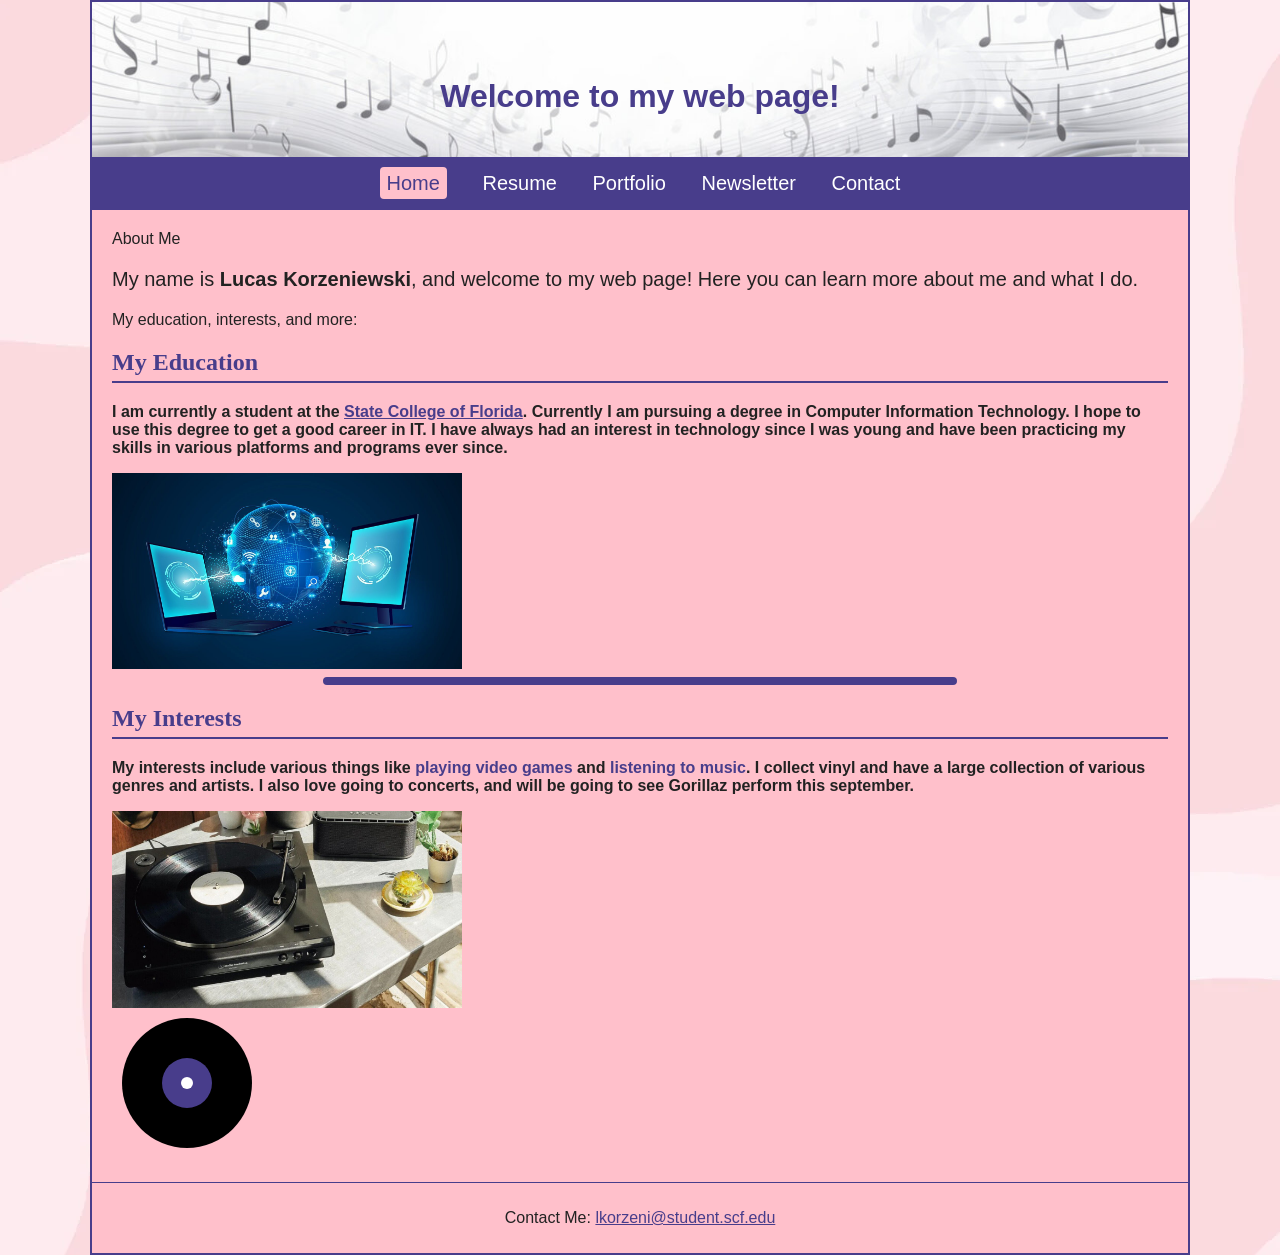
<file: index.html>
<!DOCTYPE html>
<html lang="en">
<head>
	<title>Lucas Korzeniewski - Home</title>
	<!-- Created on August 23, 2026 -->
	<meta name="keywords" content="Lucas Korzeniewski, education, technology, music, personal website">
    <meta name="author" content="Lucas Korzeniewski">
	<meta name="description" content="My personal web page. It contains different info about me.">
	<meta name="viewport" content="width=device-width, initial-scale=1.0">
	<meta charset="utf-8">
	<link href="site.css" rel="stylesheet" type="text/css">
</head>
<body>
<div id="wrapper">
<!-- Page header -->
<header>
    
    <h1>
        Welcome to my web page!
    </h1>
</header>
<!-- Main navigation -->
<nav aria-label="Main navigation">
    <ul>
        <li><a href="index.html" aria-current="page"><span class="selected">Home</span></a></li>
        <li><a href="resume.htm">Resume</a></li>
        <li><a href="portfolio.htm">Portfolio</a></li>
        <li><a href="newsletter.htm">Newsletter</a></li>
        <li><a href="contact.htm">Contact</a></li>
    </ul>
</nav>
<main>
<!-- About section -->
<div id="about">
About Me <br>
	<p class="introduction"> My name is <b>Lucas Korzeniewski</b>, and welcome to my web page! Here you can learn more 	about me and what I do.</p>
My education, interests, and more: <br>
</div> <!-- close about -->
<!-- Education section -->
<h2 id="education">My Education</h2>
	<p class="important">I am currently a student at the <a href="https://www.scf.edu/" target="_blank">State College of Florida</a>. Currently I am pursuing a degree in Computer Information Technology. I hope to use this degree to get a good career in IT. I have always had an interest in technology since I was young and have been practicing my skills in various platforms and programs ever since.</p>
<img src="images/technology.jpg"
     alt="Computer technology related to my education"
     class="content-image">
<hr>
<!-- Interests section -->
<h2 id="interests">My Interests</h2>
	<p class="important">My interests include various things like <span class="highlight">playing video games</span> and <span class="highlight">listening to music</span>. I collect vinyl and have a large collection of various genres and artists. I also love  going to concerts, and will be going to see Gorillaz perform this september.</p>
<a href="#interests">
    <img src="images/vinyl.jpg"
         alt="Vinyl records representing my interest in music"
         class="content-image">
</a>
<svg width="150" height="150">
    <circle class="vinyl-record" cx="75" cy="75" r="65" />
    <circle class="vinyl-label" cx="75" cy="75" r="25" />
    <circle class="vinyl-center" cx="75" cy="75" r="6" />
</svg>
</main>
<footer>
    <p>
        Contact Me:
        <a href="mailto:lkorzeni@student.scf.edu">lkorzeni@student.scf.edu</a>
    </p>
</footer>
</div> <!-- close wrapper -->
</body>
</html>
</file>
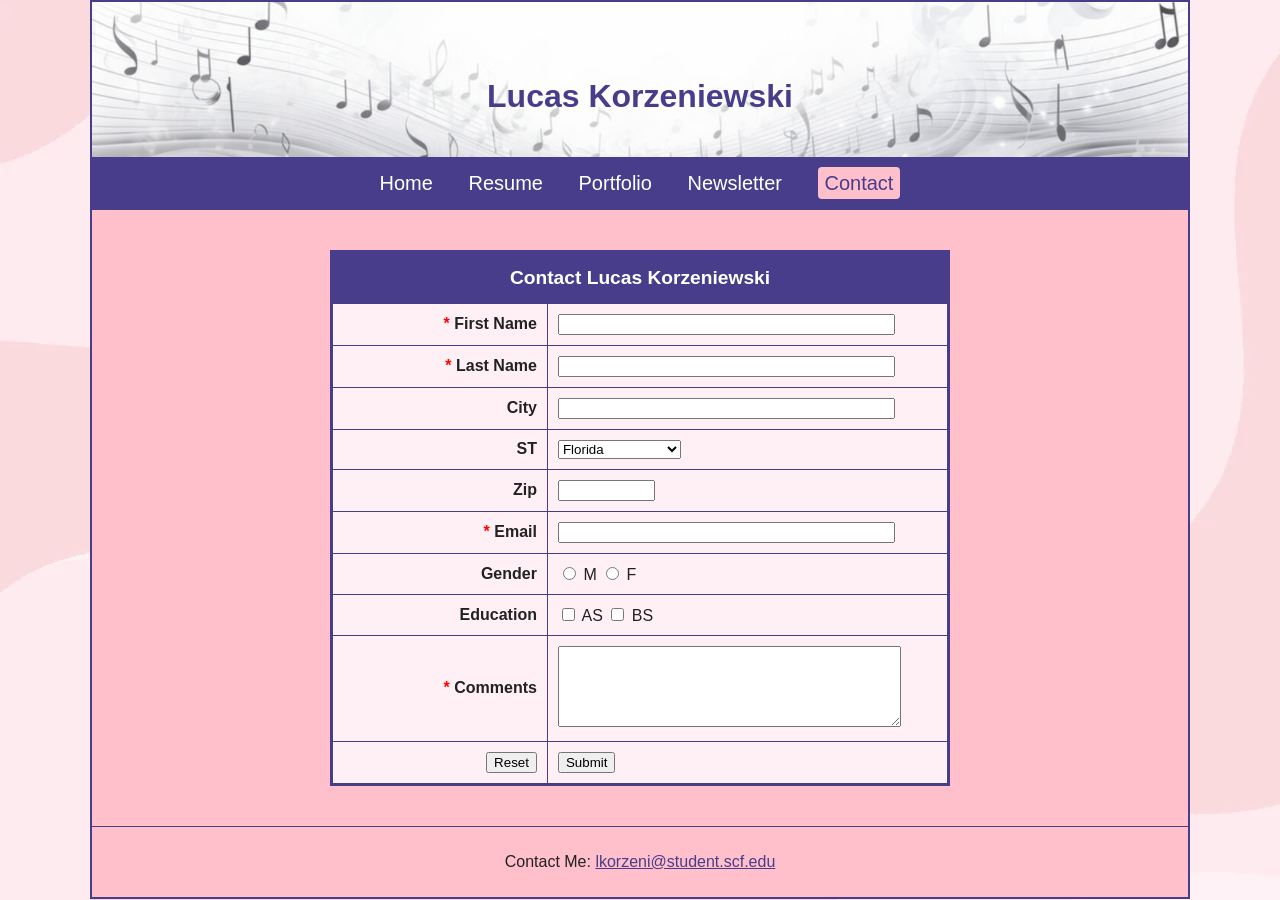
<file: contact.htm>
<!DOCTYPE html>
<html lang="en">
<head>
	<meta charset="utf-8">
	<title>Contact Lucas Korzeniewski</title>
	<meta name="keywords" content="Lucas Korzeniewski, contact, computer information technology">
	<meta name="author" content="Lucas Korzeniewski">
	<meta name="description" content="Contact Lucas Korzeniewski using the contact form layout.">
	<meta name="viewport" content="width=device-width, initial-scale=1.0">
	<link href="site.css" rel="stylesheet" type="text/css">
</head>
<body>
<div id="wrapper">
<!-- Page header -->
<header>
	<h1>Lucas Korzeniewski</h1>
</header>
<!-- Main navigation -->
<nav aria-label="Main navigation">
	<ul>
		<li><a href="index.html">Home</a></li>
		<li><a href="resume.htm">Resume</a></li>
		<li><a href="portfolio.htm">Portfolio</a></li>
		<li><a href="newsletter.htm">Newsletter</a></li>
		<li><a href="contact.htm" aria-current="page"><span class="selected">Contact</span></a></li>
	</ul>
</nav>
<main>
	<form name="contactForm" id="contactForm" action="FormProcess.php" method="post" accept-charset="UTF-8">
	<input type="hidden" name="subject" value="Lucas Korzeniewski Contact Submission">
	<input type="hidden" name="redirect" value="contactSent.htm">
	<table class="contact-table">
		<tr><th colspan="2">Contact Lucas Korzeniewski</th></tr>
		<tr><td class="contact-label"><span class="required">*</span> <label for="FirstName">First Name</label></td><td><input type="text" name="FirstName" id="FirstName" size="40" required></td></tr>
		<tr><td class="contact-label"><span class="required">*</span> <label for="LastName">Last Name</label></td><td><input type="text" name="LastName" id="LastName" size="40" required></td></tr>
		<tr><td class="contact-label"><label for="City">City</label></td><td><input type="text" name="City" id="City" size="40"></td></tr>
		<tr><td class="contact-label"><label for="ST">ST</label></td><td><select name="ST" id="ST">
			<option value="">None</option>
			<option value="FL" selected>Florida</option>
			<option value="AL">Alabama</option><option value="AK">Alaska</option><option value="AZ">Arizona</option><option value="AR">Arkansas</option>
			<option value="CA">California</option><option value="CO">Colorado</option><option value="CT">Connecticut</option><option value="DE">Delaware</option>
			<option value="GA">Georgia</option><option value="HI">Hawaii</option><option value="ID">Idaho</option><option value="IL">Illinois</option>
			<option value="IN">Indiana</option><option value="IA">Iowa</option><option value="KS">Kansas</option><option value="KY">Kentucky</option>
			<option value="LA">Louisiana</option><option value="ME">Maine</option><option value="MD">Maryland</option><option value="MA">Massachusetts</option>
			<option value="MI">Michigan</option><option value="MN">Minnesota</option><option value="MS">Mississippi</option><option value="MO">Missouri</option>
			<option value="MT">Montana</option><option value="NE">Nebraska</option><option value="NV">Nevada</option><option value="NH">New Hampshire</option>
			<option value="NJ">New Jersey</option><option value="NM">New Mexico</option><option value="NY">New York</option><option value="NC">North Carolina</option>
			<option value="ND">North Dakota</option><option value="OH">Ohio</option><option value="OK">Oklahoma</option><option value="OR">Oregon</option>
			<option value="PA">Pennsylvania</option><option value="RI">Rhode Island</option><option value="SC">South Carolina</option><option value="SD">South Dakota</option>
			<option value="TN">Tennessee</option><option value="TX">Texas</option><option value="UT">Utah</option><option value="VT">Vermont</option>
			<option value="VA">Virginia</option><option value="WA">Washington</option><option value="DC">Washington D.C.</option><option value="WV">West Virginia</option>
			<option value="WI">Wisconsin</option><option value="WY">Wyoming</option>
		</select></td></tr>
		<tr><td class="contact-label"><label for="Zip">Zip</label></td><td><input type="text" name="Zip" id="Zip" inputmode="numeric" pattern="[0-9]{5}" title="Five digit zip code" maxlength="5" size="10"></td></tr>
		<tr><td class="contact-label"><span class="required">*</span> <label for="Email">Email</label></td><td><input type="email" name="Email" id="Email" size="40" required></td></tr>
		<tr><td class="contact-label">Gender</td><td><label><input type="radio" name="Gender" id="GenderM" value="M"> M</label> <label><input type="radio" name="Gender" id="GenderF" value="F"> F</label></td></tr>
		<tr><td class="contact-label">Education</td><td><label><input type="checkbox" name="AS" value="AS"> AS</label> <label><input type="checkbox" name="BS" value="BS"> BS</label></td></tr>
		<tr><td class="contact-label"><span class="required">*</span> <label for="Comments">Comments</label></td><td><textarea name="Comments" id="Comments" cols="40" rows="5" required></textarea></td></tr>
		<tr><td class="contact-label"><input type="reset" value="Reset"></td><td><input type="submit" value="Submit"></td></tr>
	</table>
	</form>
</main>
<footer>
	<p>
		Contact Me:
		<a href="mailto:lkorzeni@student.scf.edu">lkorzeni@student.scf.edu</a>
	</p>
</footer>
</div> <!-- close wrapper -->
</body>
</html>
</file>
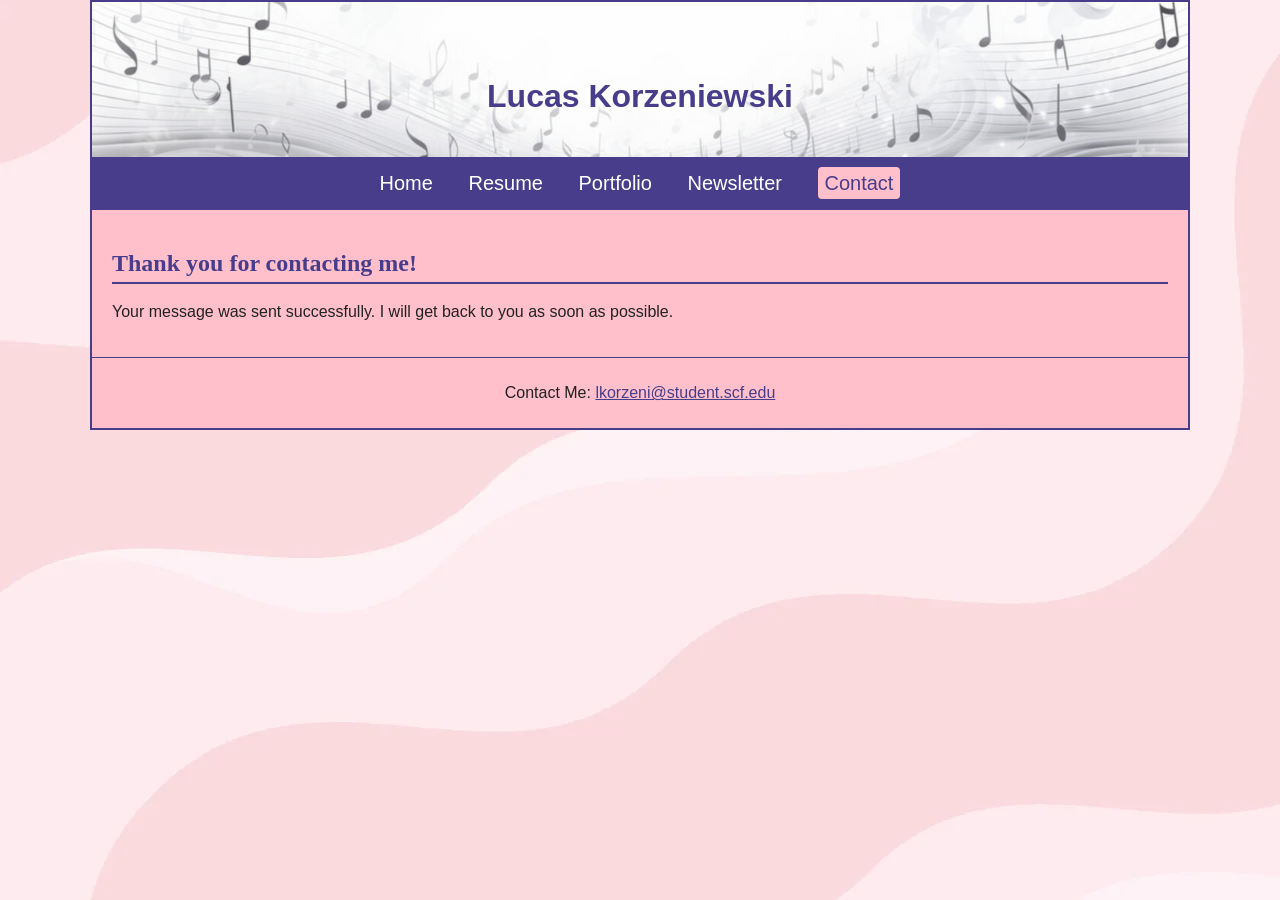
<file: contactSent.htm>
<!DOCTYPE html>
<html lang="en">
<head>
	<meta charset="utf-8">
	<title>Contact Submitted - Lucas Korzeniewski</title>
	<meta name="keywords" content="Lucas Korzeniewski, contact confirmation">
	<meta name="author" content="Lucas Korzeniewski">
	<meta name="description" content="Confirmation that your message to Lucas Korzeniewski was submitted.">
	<meta name="viewport" content="width=device-width, initial-scale=1.0">
	<link href="site.css" rel="stylesheet" type="text/css">
</head>
<body>
<div id="wrapper">
<!-- Page header -->
<header>
	<h1>Lucas Korzeniewski</h1>
</header>
<!-- Main navigation -->
<nav aria-label="Main navigation">
	<ul>
		<li><a href="index.html">Home</a></li>
		<li><a href="resume.htm">Resume</a></li>
		<li><a href="portfolio.htm">Portfolio</a></li>
		<li><a href="newsletter.htm">Newsletter</a></li>
		<li><a href="contact.htm" aria-current="page"><span class="selected">Contact</span></a></li>
	</ul>
</nav>
<main>
	<h2>Thank you for contacting me!</h2>
	<p>Your message was sent successfully. I will get back to you as soon as possible.</p>
</main>
<footer>
	<p>Contact Me: <a href="mailto:lkorzeni@student.scf.edu">lkorzeni@student.scf.edu</a></p>
</footer>
</div> <!-- close wrapper -->
</body>
</html>
</file>
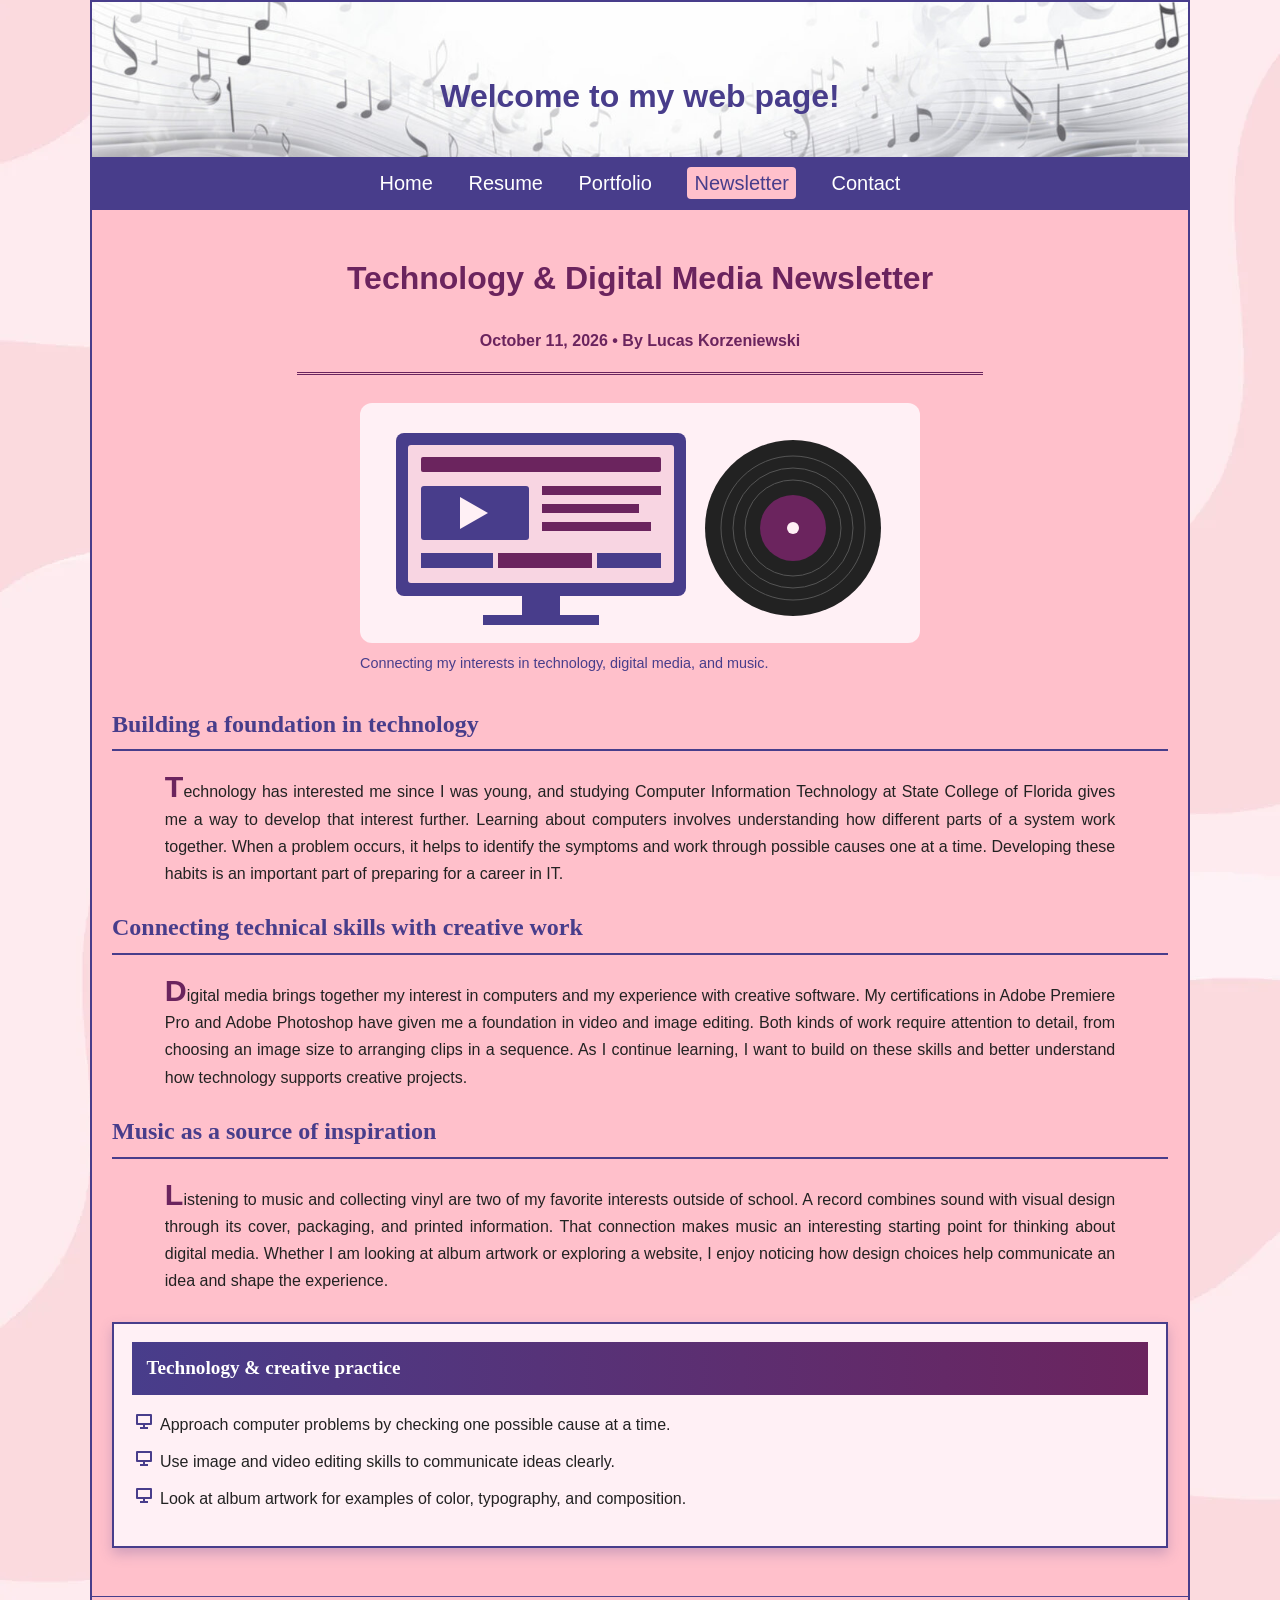
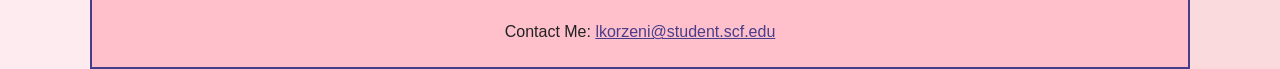
<file: newsletter.htm>
<!DOCTYPE html>
<html lang="en">
<head>
	<title>Technology &amp; Digital Media Newsletter - Lucas Korzeniewski</title>
	<!-- Created on August 23, 2026 -->
	<meta name="keywords" content="Lucas Korzeniewski, newsletter, computer information technology, digital media, music">
    <meta name="author" content="Lucas Korzeniewski">
	<meta name="description" content="A newsletter about learning computer information technology, creating digital media, and connecting technology with music.">
	<meta name="viewport" content="width=device-width, initial-scale=1.0">
	<meta charset="utf-8">
	<link href="site.css" rel="stylesheet" type="text/css">
</head>
<body>
<div id="wrapper">
<!-- Page header -->
<header>
    
    <h1>
        Welcome to my web page!
    </h1>
</header>
<!-- Main navigation -->
<nav aria-label="Main navigation">
    <ul>
        <li><a href="index.html">Home</a></li>
        <li><a href="resume.htm">Resume</a></li>
        <li><a href="portfolio.htm">Portfolio</a></li>
        <li><a href="newsletter.htm" aria-current="page"><span class="selected">Newsletter</span></a></li>
        <li><a href="contact.htm">Contact</a></li>
    </ul>
</nav>
<main class="newsletter">
    <h1>Technology &amp; Digital Media Newsletter</h1>
    <p class="newsletter-byline"><time datetime="2026-10-11">October 11, 2026</time> &bull; By Lucas Korzeniewski</p>
    <hr class="newsletter-divider">

    <figure class="newsletter-illustration">
        <img src="images/newsletter-technology.svg" alt="A computer showing editing tracks beside a vinyl record, connecting technology, digital media, and music.">
        <figcaption>Connecting my interests in technology, digital media, and music.</figcaption>
    </figure>

    <h2>Building a foundation in technology</h2>
    <blockquote>
        Technology has interested me since I was young, and studying Computer Information Technology at State College of Florida gives me a way to develop that interest further. Learning about computers involves understanding how different parts of a system work together. When a problem occurs, it helps to identify the symptoms and work through possible causes one at a time. Developing these habits is an important part of preparing for a career in IT.
    </blockquote>

    <h2>Connecting technical skills with creative work</h2>
    <blockquote>
        Digital media brings together my interest in computers and my experience with creative software. My certifications in Adobe Premiere Pro and Adobe Photoshop have given me a foundation in video and image editing. Both kinds of work require attention to detail, from choosing an image size to arranging clips in a sequence. As I continue learning, I want to build on these skills and better understand how technology supports creative projects.
    </blockquote>

    <h2>Music as a source of inspiration</h2>
    <blockquote>
        Listening to music and collecting vinyl are two of my favorite interests outside of school. A record combines sound with visual design through its cover, packaging, and printed information. That connection makes music an interesting starting point for thinking about digital media. Whether I am looking at album artwork or exploring a website, I enjoy noticing how design choices help communicate an idea and shape the experience.
    </blockquote>

    <section class="box">
        <h2 class="newsletter-infobar">&nbsp;Technology &amp; creative practice&nbsp;</h2>
        <ul class="newsletter-list">
            <li>Approach computer problems by checking one possible cause at a time.</li>
            <li>Use image and video editing skills to communicate ideas clearly.</li>
            <li>Look at album artwork for examples of color, typography, and composition.</li>
        </ul>
    </section>
</main>
<footer>
    <p>
        Contact Me:
        <a href="mailto:lkorzeni@student.scf.edu">lkorzeni@student.scf.edu</a>
    </p>
</footer>
</div> <!-- close wrapper -->
</body>
</html>
</file>
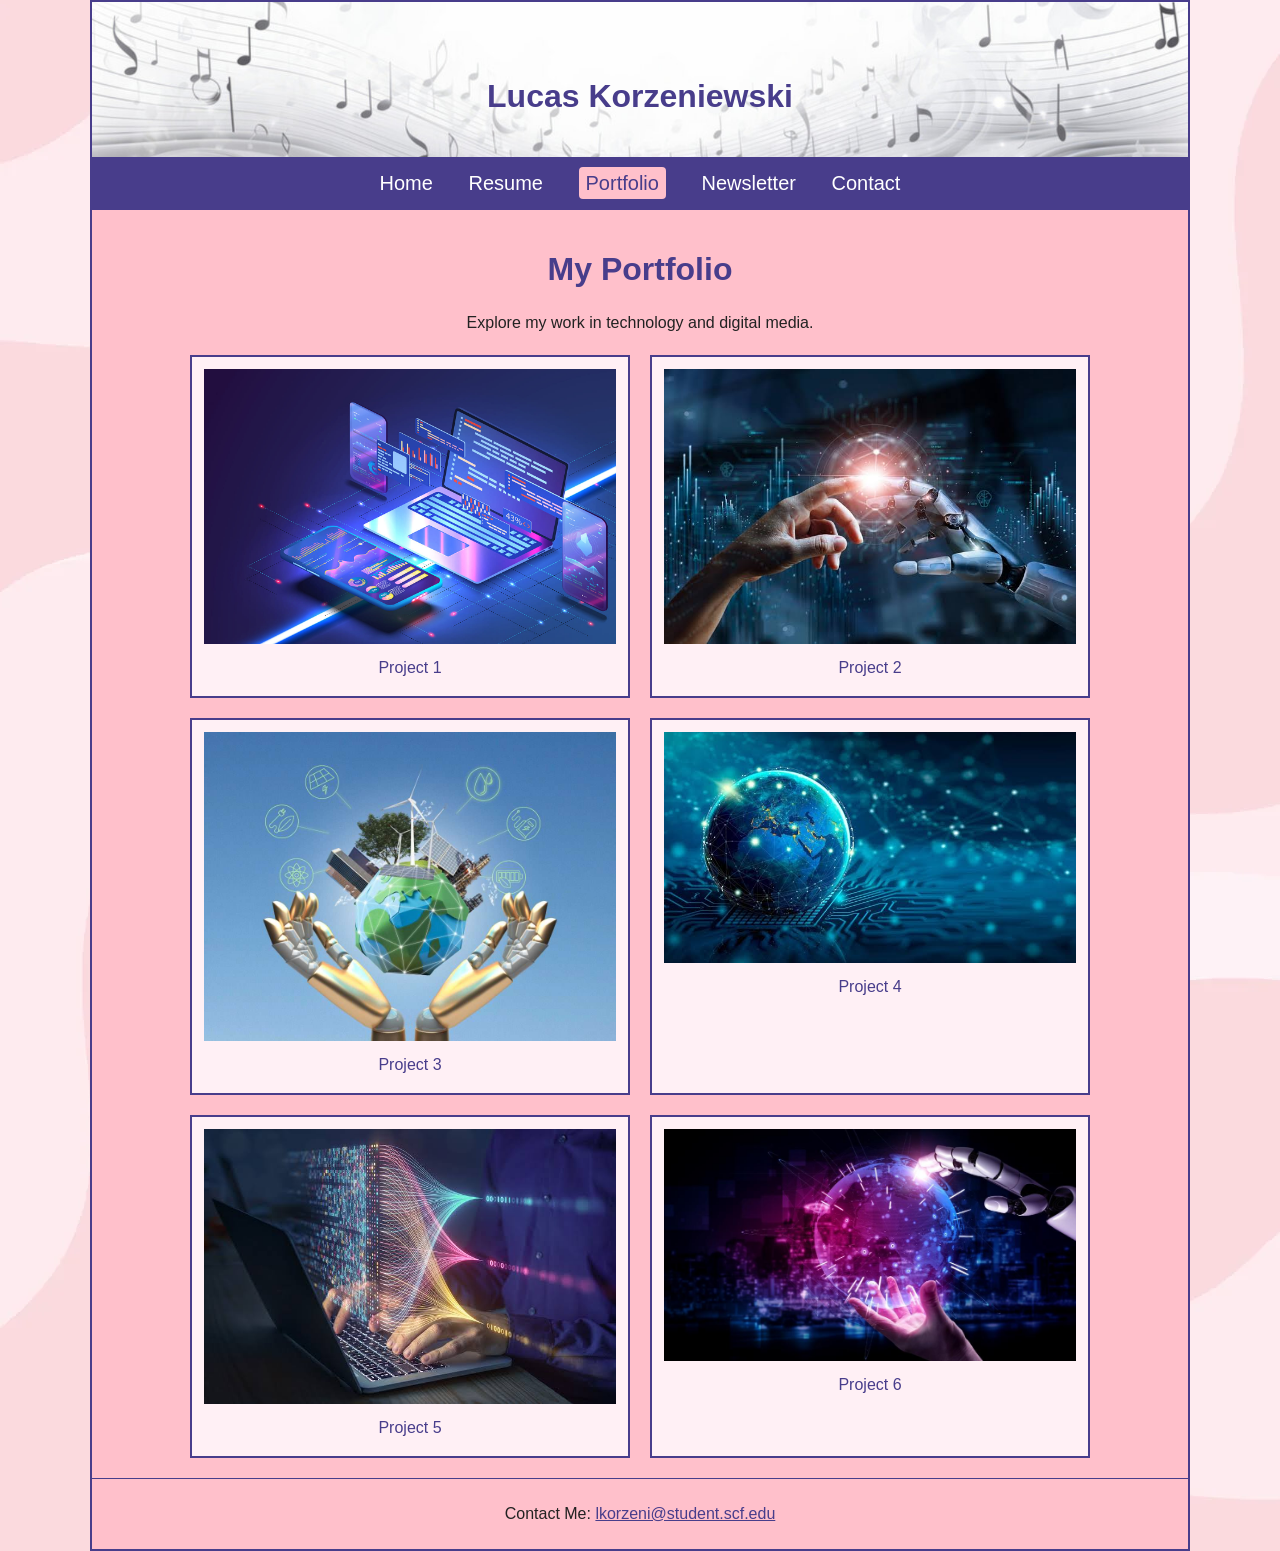
<file: portfolio.htm>
<!DOCTYPE html>
<html lang="en">
<head>
	<meta charset="utf-8">
	<title>Portfolio - Lucas Korzeniewski</title>
	<meta name="keywords" content="Lucas Korzeniewski, portfolio, web development, IT, digital media projects">
    <meta name="author" content="Lucas Korzeniewski">
	<meta name="description" content="Portfolio page for Lucas Korzeniewski, a Computer Information Technology student.">
	<meta name="viewport" content="width=device-width, initial-scale=1.0">
	<link href="site.css" rel="stylesheet" type="text/css">
</head>
<body>
<div id="wrapper">
<!-- Page header -->
<header>
	<h1>Lucas Korzeniewski</h1>
</header>
<!-- Main navigation -->
<nav aria-label="Main navigation">
	<ul>
		<li><a href="index.html">Home</a></li>
		<li><a href="resume.htm">Resume</a></li>
		<li><a href="portfolio.htm" aria-current="page"><span class="selected">Portfolio</span></a></li>
		<li><a href="newsletter.htm">Newsletter</a></li>
		<li><a href="contact.htm">Contact</a></li>
	</ul>
</nav>
<main>
    <h1>My Portfolio</h1>
    <p class="portfolio-intro">Explore my work in technology and digital media.</p>
    <div id="figureContainer">
        <figure>
            <img src="images/project1.jpg" alt="Portfolio project 1">
            <figcaption>Project 1</figcaption>
        </figure>
        <figure>
            <img src="images/project2.jpg" alt="Portfolio project 2">
            <figcaption>Project 2</figcaption>
        </figure>
        <figure>
            <img src="images/project3.jpg" alt="Portfolio project 3">
            <figcaption>Project 3</figcaption>
        </figure>
        <figure>
            <img src="images/project4.jpg" alt="Portfolio project 4">
            <figcaption>Project 4</figcaption>
        </figure>
        <figure>
            <img src="images/project5.jpg" alt="Portfolio project 5">
            <figcaption>Project 5</figcaption>
        </figure>
        <figure>
            <img src="images/project6.jpg" alt="Portfolio project 6">
            <figcaption>Project 6</figcaption>
        </figure>
    </div> <!-- close figureContainer -->
</main>
<footer>
	<p>
		Contact Me:
		<a href="mailto:lkorzeni@student.scf.edu">lkorzeni@student.scf.edu</a>
	</p>
</footer>
</div> <!-- close wrapper -->
</body>
</html>
</file>
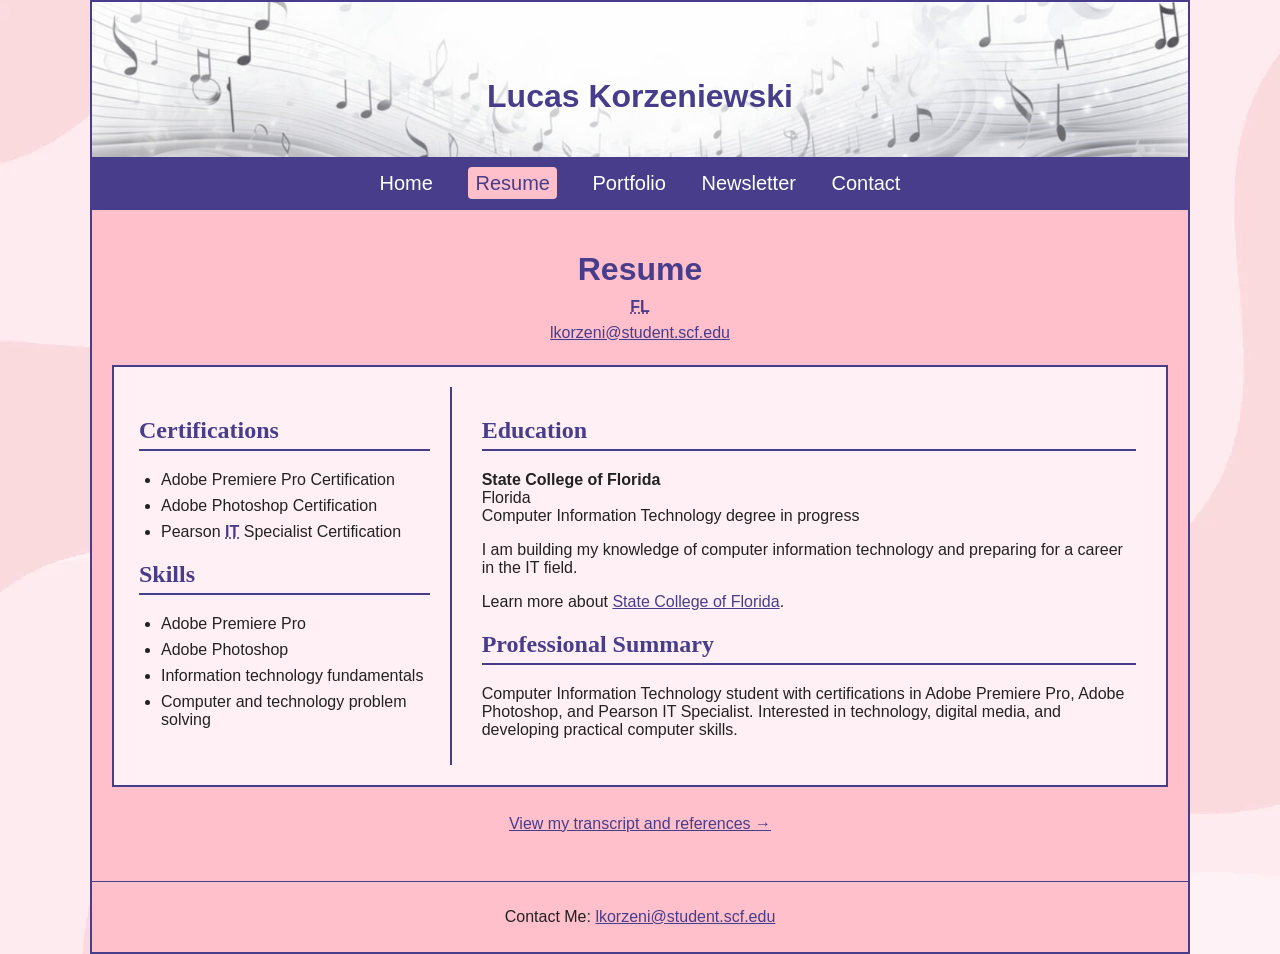
<file: resume.htm>
<!DOCTYPE html>
<html lang="en">
<head>
	<meta charset="utf-8">
	<title>Resume for Lucas Korzeniewski</title>
	<meta name="keywords" content="Lucas Korzeniewski, resume, IT skills, Adobe certifications, education">
    <meta name="author" content="Lucas Korzeniewski">
	<meta name="description" content="Resume for Lucas Korzeniewski, a Computer Information Technology student at State College of Florida with Adobe and IT certifications.">
	<meta name="viewport" content="width=device-width, initial-scale=1.0">
	<link href="site.css" rel="stylesheet" type="text/css">
</head>
<body>
<div id="wrapper">
<!-- Page header -->
<header>
	<h1>Lucas Korzeniewski</h1>
</header>
<!-- Main navigation -->
<nav aria-label="Main navigation">
	<ul>
		<li><a href="index.html">Home</a></li>
		<li><a href="resume.htm" aria-current="page"><span class="selected">Resume</span></a></li>
		<li><a href="portfolio.htm">Portfolio</a></li>
		<li><a href="newsletter.htm">Newsletter</a></li>
		<li><a href="contact.htm">Contact</a></li>
	</ul>
</nav>
<main>
	<h1 class="resume-heading">Resume</h1>
	<address class="resume-contact">
		<abbr title="Florida">FL</abbr><br>
		<a href="mailto:lkorzeni@student.scf.edu">lkorzeni@student.scf.edu</a>
	</address>

	<div class="resume-columns">
		<aside class="resume-sidebar">
			<h2>Certifications</h2>
			<ul>
				<li>Adobe Premiere Pro Certification</li>
				<li>Adobe Photoshop Certification</li>
				<li>Pearson <abbr title="Information Technology">IT</abbr> Specialist Certification</li>
			</ul>

			<h2>Skills</h2>
			<ul>
				<li>Adobe Premiere Pro</li>
				<li>Adobe Photoshop</li>
				<li>Information technology fundamentals</li>
				<li>Computer and technology problem solving</li>
			</ul>
		</aside>

		<section class="resume-content">
			<h2>Education</h2>
			<p><strong>State College of Florida</strong><br>
			Florida<br>
			Computer Information Technology degree in progress</p>
			<p>I am building my knowledge of computer information technology and preparing for a career in the IT field.</p>
			<p>Learn more about <a href="https://www.scf.edu/" target="_blank">State College of Florida</a>.</p>

			<h2>Professional Summary</h2>
			<p>Computer Information Technology student with certifications in Adobe Premiere Pro, Adobe Photoshop, and Pearson IT Specialist. Interested in technology, digital media, and developing practical computer skills.</p>
		</section>
	</div> <!-- close resume-columns -->
	<p class="transcript-link"><a href="transcript.htm">View my transcript and references &rarr;</a></p>
</main>
<footer>
	<p>
		Contact Me:
		<a href="mailto:lkorzeni@student.scf.edu">lkorzeni@student.scf.edu</a>
	</p>
</footer>
</div> <!-- close wrapper -->
</body>
</html>
</file>
<file: site.css>
/* External stylesheet shared by all website pages */
* {
	box-sizing: border-box;
}

body {
	width: 90%;
	max-width: 1100px;
	margin: auto;
	background-color: pink;
	background-image: url('images/background.jpg');
	font-family: Arial, Helvetica, sans-serif;
	color: #222;
}

header {
	padding: 5% 20px 20px;
	background-image: url('images/banner.jpg');
	background-repeat: no-repeat;
	background-size: cover;
	background-position: center;
}

h1 {
	color: darkslateblue;
	text-align: center;
}

h2 {
	color: darkslateblue;
	font-family: Georgia, 'Times New Roman', serif;
	border-bottom: 2px solid darkslateblue;
	padding-bottom: 5px;
}

nav {
	padding: 15px;
	background-color: darkslateblue;
	font-size: 20px;
	text-align: center;
	color: white;
}

nav ul {
	margin: 0;
	padding: 0;
	list-style: none;
}

nav li {
	display: inline;
	padding: 0 8px;
}

nav a {
	color: white;
	text-decoration: none;
	padding: 5px 7px;
	border-radius: 4px;
}

nav a:hover {
	color: darkslateblue;
	background-color: white;
}

nav .selected {
	color: darkslateblue;
	background-color: pink;
	padding: 5px 7px;
	border-radius: 4px;
}

main {
	padding: 20px;
}

hr {
	width: 60%;
	border: 4px solid darkslateblue;
	border-radius: 6px;
}

footer {
	padding: 10px;
	text-align: center;
	border-top: 1px solid darkslateblue;
}

footer a,
main a {
	color: darkslateblue;
}

img {
	max-width: 100%;
	height: auto;
	display: block;
}

abbr {
	text-decoration: underline dotted;
	font-weight: bold;
	color: darkslateblue;
	cursor: help;
}

address {
	font-style: normal;
	line-height: 1.6;
}

#wrapper {
	border: 2px solid darkslateblue;
	background-color: pink;
}

#about {
	margin-bottom: 20px;
}

.introduction {
	font-size: 20px;
}

.important {
	font-weight: bold;
}

.highlight {
	color: darkslateblue;
	font-weight: bold;
}

.content-image {
	width: 350px;
}

.vinyl-record {
	fill: black;
}

.vinyl-label {
	fill: darkslateblue;
}

.vinyl-center {
	fill: white;
}

/* Resume page */
.resume-heading {
	margin-bottom: 6px;
}

.resume-contact {
	text-align: center;
	margin-bottom: 20px;
}

.resume-columns {
	display: flex;
	gap: 20px;
	border: 2px solid darkslateblue;
	background-color: #fff0f5;
	padding: 20px;
}

.resume-sidebar {
	width: 32%;
	padding: 10px 20px 10px 5px;
	border-right: 2px solid darkslateblue;
}

.resume-content {
	width: 68%;
	padding: 10px;
}

.resume-sidebar ul,
.resume-content ul {
	padding-left: 22px;
}

.resume-sidebar li,
.resume-content li {
	margin-bottom: 8px;
}

/* Portfolio: two complete columns on desktop, one on phones. */
.portfolio-intro {
    max-width: 700px;
    margin: 0 auto 20px;
    text-align: center;
    line-height: 1.6;
}
#figureContainer {
    display: grid;
    grid-template-columns: repeat(2, minmax(0, 1fr));
    gap: 20px;
    max-width: 900px;
    margin: 0 auto;
}
#figureContainer figure {
    min-width: 0;
    margin: 0;
    padding: 12px;
    background-color: #fff0f5;
    border: 2px solid darkslateblue;
    text-align: center;
    overflow-wrap: anywhere;
}
#figureContainer img {
    width: 100%;
    height: auto;
}
#figureContainer figcaption {
    padding: 12px 4px 4px;
    color: darkslateblue;
    line-height: 1.5;
}

@media (max-width: 700px) {
    #figureContainer {
        grid-template-columns: minmax(0, 1fr);
    }

	body {
		width: 96%;
	}

	nav li {
		display: block;
		padding: 6px 0;
	}

	.resume-columns {
		display: block;
	}

	.resume-sidebar,
	.resume-content {
		width: 100%;
		border-right: 0;
	}
}

/* Transcript and references */
.transcript {
    width: 100%;
    font-size: 1em;
    line-height: 1.6;
}

.transcript > h1 {
    margin-bottom: 0.25em;
}

.transcript-lead {
    max-width: 70ch;
    margin: 0 auto 24px;
    text-align: center;
}

.transcript-section {
    margin: 20px 0;
    padding: 12px 22px;
    border-left: 4px solid darkslateblue;
    background: #fff0f5;
}

.transcript-section h2 {
    margin-top: 0.25em;
}

.course-list {
    list-style-type: square;
}

.recommendation-list {
    list-style-image: url('images/list-marker.svg');
}

.reference-list {
    list-style-type: upper-roman;
}

.course-list, .recommendation-list, .reference-list {
    padding-left: 32px;
}

.course-list li, .recommendation-list li, .reference-list li {
    margin: 8px 0;
}

.credential-list dt {
    font-weight: bold;
    color: darkslateblue;
}

.credential-list dd {
    margin: 0 0 12px 20px;
}

.transcript-note {
    border-top: 1px solid darkslateblue;
    padding-top: 16px;
}

.special-character {
    color: purple;
    font-weight: bold;
    font-size: 1.3em;
}

.transcript-link {
    text-align: center;
    padding: 12px;
}
/* Newsletter: existing pages retain their current styles. */
.newsletter {
    line-height: 1.7;
}

.newsletter h1 {
    color: #6b245e;
    font-family: Arial, Helvetica, sans-serif;
}

.newsletter h2 {
    color: darkslateblue;
    font-family: Georgia, 'Times New Roman', serif;
}

.newsletter blockquote {
    margin: 20px 5%;
    text-align: justify;
}

.newsletter blockquote::first-letter {
    color: #6b245e;
    font-size: 1.9em;
    font-weight: bold;
    line-height: 1;
}

.newsletter .box {
    border: 2px solid darkslateblue;
    padding: 18px;
    margin: 28px 0;
    background-color: #fff0f5;
    /* New CSS3 feature: shadow around the special section. */
    box-shadow: 0 6px 12px rgba(72, 61, 139, 0.25);
}

.newsletter-byline {
    color: #6b245e;
    font-weight: bold;
    text-align: center;
}

.newsletter-divider {
    width: 65%;
    border: 0;
    border-top: 3px double #6b245e;
    border-radius: 0;
    margin: 18px auto 28px;
}

.newsletter-illustration {
    max-width: 560px;
    margin: 0 auto 28px;
}

.newsletter-illustration figcaption {
    color: darkslateblue;
    font-size: 0.9em;
    margin-top: 8px;
}

.newsletter h2.newsletter-infobar {
    color: white;
    background-color: darkslateblue;
    /* New CSS3 feature: gradient across the infobar. */
    background-image: linear-gradient(90deg, #483d8b, #6b245e);
    border: 0;
    margin: 0 0 14px;
    padding: 10px;
    font-size: 1.2em;
}

.newsletter-list {
    list-style-image: url('images/newsletter-bullet.svg');
    padding-left: 28px;
}

.newsletter-list li {
    margin: 10px 0;
}

/* Contact page table: structure for the later working form. */
.contact-table {
    width: 100%;
    max-width: 620px;
    margin: 20px auto;
    border: 3px solid darkslateblue;
    border-collapse: collapse;
    background-color: #fff0f5;
}

.contact-table th {
    padding: 14px;
    text-align: center;
    color: white;
    background-color: darkslateblue;
    font-size: 1.2em;
}

.contact-table td {
    padding: 10px;
    border: 1px solid darkslateblue;
}

.contact-label {
    width: 35%;
    text-align: right;
    font-weight: bold;
}

.required {
    color: red;
    font-weight: bold;
}

/* Contact form controls: keep inputs within the existing table. */
.contact-table input[type="text"],
.contact-table input[type="email"],
.contact-table textarea {
    max-width: 100%;
}
</file>
